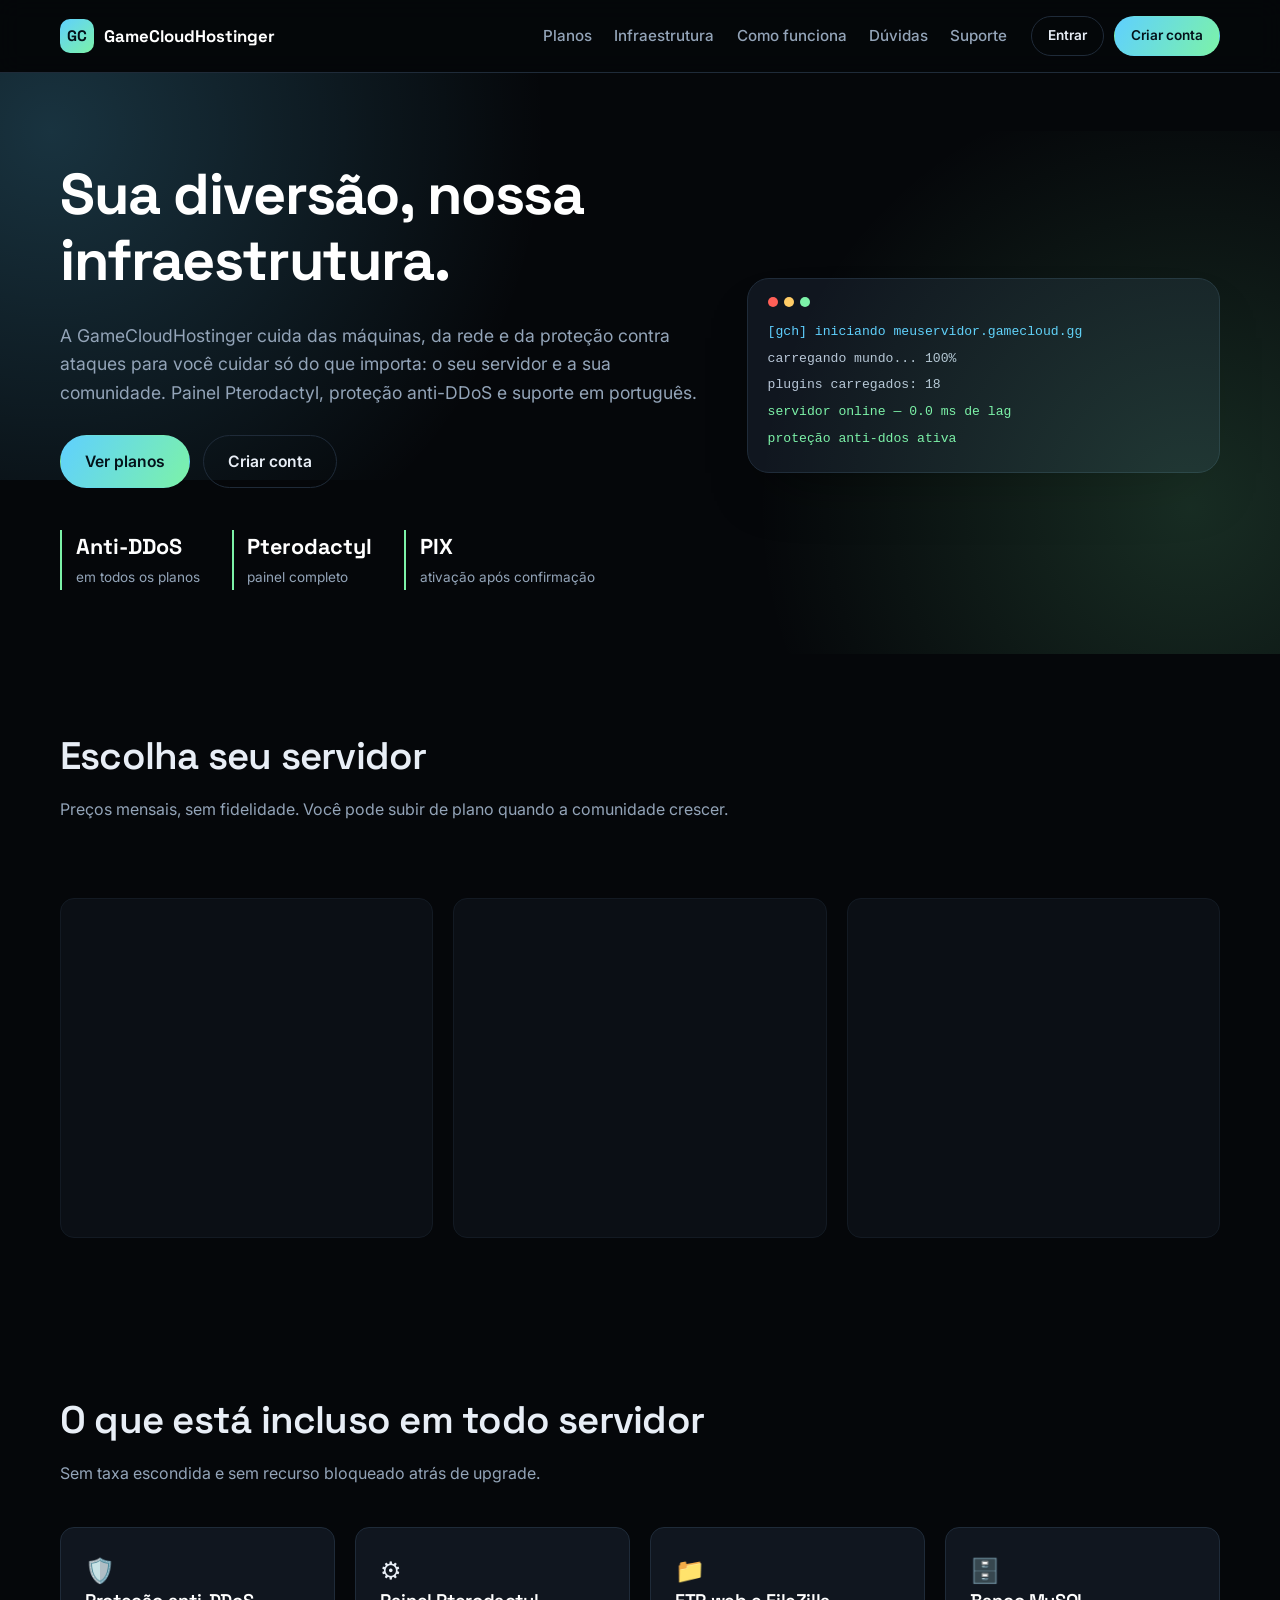
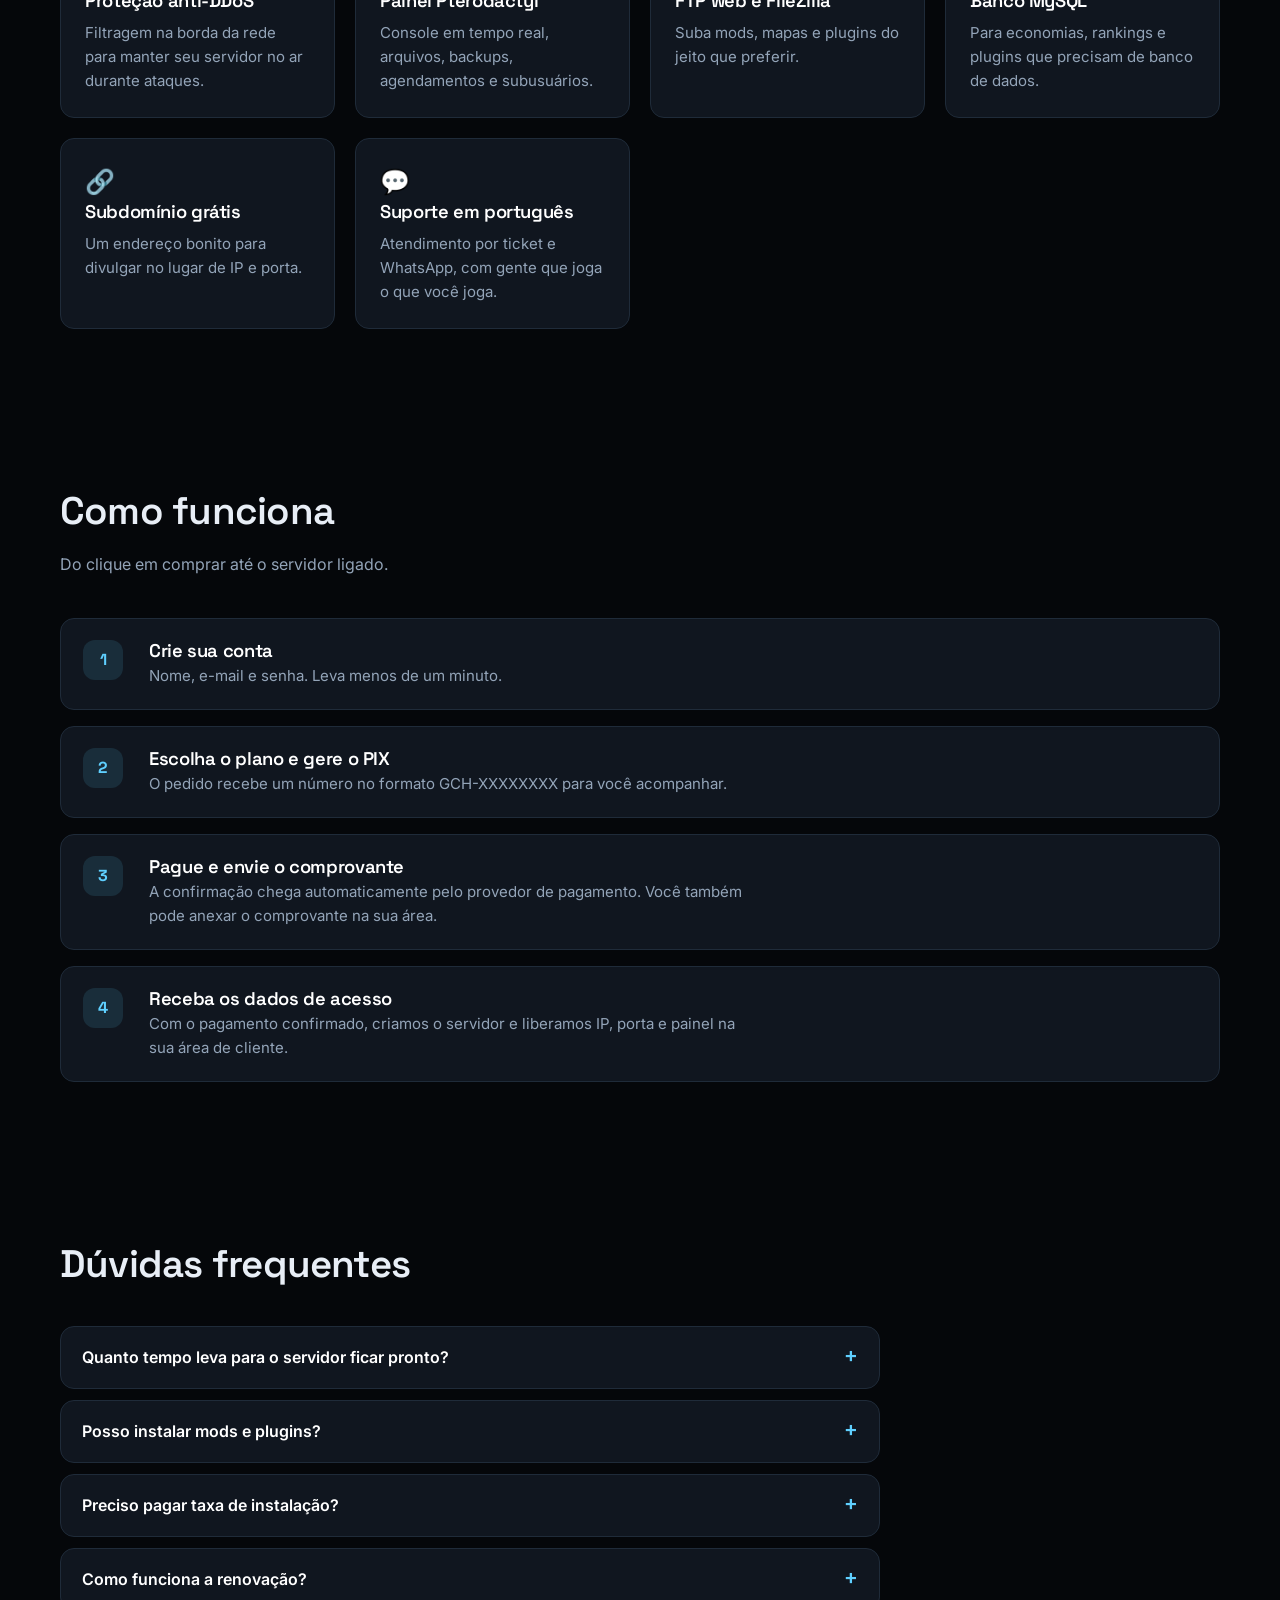
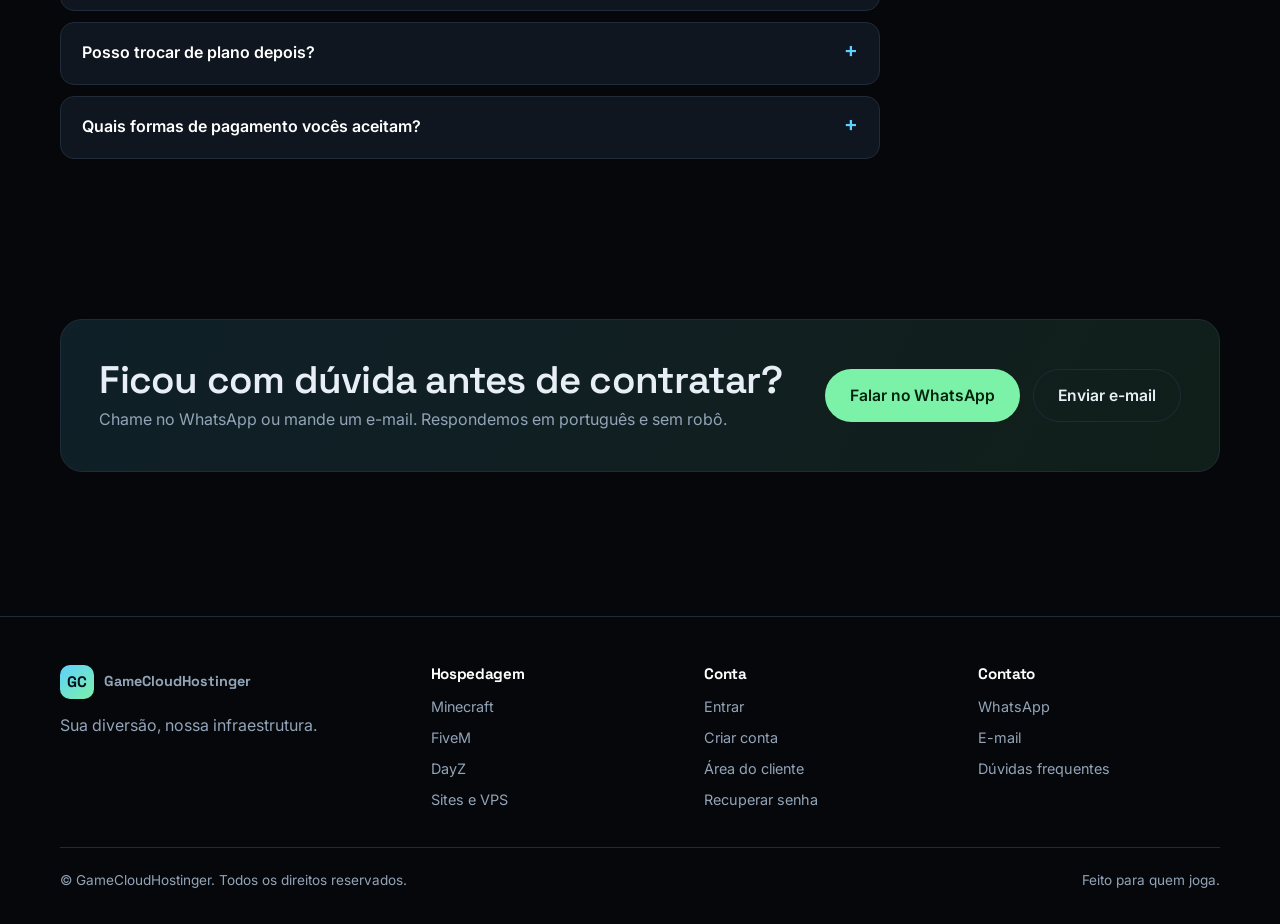
<file: GameCloudHostinger/index.html>
<!DOCTYPE html>
<html lang="pt-BR">
<head>
<meta charset="UTF-8" />
<meta name="viewport" content="width=device-width, initial-scale=1" />
<title>GameCloudHostinger — Hospedagem de servidores de jogos</title>
<meta name="description" content="Servidores de Minecraft, FiveM e DayZ com proteção anti-DDoS, painel Pterodactyl e ativação rápida. Sua diversão, nossa infraestrutura." />
<meta property="og:title" content="GameCloudHostinger" />
<meta property="og:description" content="Sua diversão, nossa infraestrutura." />
<meta property="og:type" content="website" />
<link rel="icon" href="assets/favicon.svg" type="image/svg+xml" />
<link rel="preconnect" href="https://fonts.googleapis.com">
<link rel="preconnect" href="https://fonts.gstatic.com" crossorigin>
<link href="https://fonts.googleapis.com/css2?family=Inter:wght@400;500;600&family=Space+Grotesk:wght@500;600;700&display=swap" rel="stylesheet">
<link rel="stylesheet" href="css/style.css" />
</head>
<body>

<header class="site-header">
  <div class="wrap">
    <nav class="nav" id="nav">
      <a class="brand" href="index.html">
        <span class="brand-mark">GC</span>
        GameCloudHostinger
      </a>
      <button class="nav-toggle" id="navToggle" aria-label="Abrir menu" aria-expanded="false">☰</button>
      <div class="nav-links">
        <a href="#planos">Planos</a>
        <a href="#vantagens">Infraestrutura</a>
        <a href="#como-funciona">Como funciona</a>
        <a href="#faq">Dúvidas</a>
        <a href="#suporte">Suporte</a>
      </div>
      <div class="nav-actions" id="navActions">
        <a class="btn btn-ghost btn-sm" href="login.html">Entrar</a>
        <a class="btn btn-primary btn-sm" href="register.html">Criar conta</a>
      </div>
    </nav>
  </div>
</header>

<main>
  <section class="hero">
    <div class="wrap hero-inner">
      <div>
        <h1>Sua diversão, nossa infraestrutura.</h1>
        <p class="hero-lead">
          A GameCloudHostinger cuida das máquinas, da rede e da proteção contra ataques
          para você cuidar só do que importa: o seu servidor e a sua comunidade.
          Painel Pterodactyl, proteção anti-DDoS e suporte em português.
        </p>
        <div class="hero-cta">
          <a class="btn btn-primary" href="#planos">Ver planos</a>
          <a class="btn btn-ghost" href="register.html">Criar conta</a>
        </div>
        <div class="hero-stats">
          <div><strong>Anti-DDoS</strong><span>em todos os planos</span></div>
          <div><strong>Pterodactyl</strong><span>painel completo</span></div>
          <div><strong>PIX</strong><span>ativação após confirmação</span></div>
        </div>
      </div>
      <div class="console" aria-hidden="true">
        <div class="console-bar"><i></i><i></i><i></i></div>
        <p class="info">[gch] iniciando meuservidor.gamecloud.gg</p>
        <p>carregando mundo... 100%</p>
        <p>plugins carregados: 18</p>
        <p class="ok">servidor online — 0.0 ms de lag</p>
        <p class="ok">proteção anti-ddos ativa</p>
      </div>
    </div>
  </section>

  <section class="section" id="planos">
    <div class="wrap">
      <div class="section-head">
        <h2>Escolha seu servidor</h2>
        <p>Preços mensais, sem fidelidade. Você pode subir de plano quando a comunidade crescer.</p>
      </div>

      <div class="tabs" id="categoryTabs" role="tablist" aria-label="Categorias de hospedagem"></div>
      <div class="plans" id="plansGrid">
        <div class="skeleton"></div><div class="skeleton"></div><div class="skeleton"></div>
      </div>
      <p id="plansEmpty" class="muted" hidden>Nenhum plano cadastrado nesta categoria ainda. Fale com a gente no WhatsApp que montamos um sob medida.</p>
    </div>
  </section>

  <section class="section" id="vantagens">
    <div class="wrap">
      <div class="section-head">
        <h2>O que está incluso em todo servidor</h2>
        <p>Sem taxa escondida e sem recurso bloqueado atrás de upgrade.</p>
      </div>
      <div class="grid-3">
        <article class="card"><div class="card-icon">🛡️</div><h3>Proteção anti-DDoS</h3><p>Filtragem na borda da rede para manter seu servidor no ar durante ataques.</p></article>
        <article class="card"><div class="card-icon">⚙️</div><h3>Painel Pterodactyl</h3><p>Console em tempo real, arquivos, backups, agendamentos e subusuários.</p></article>
        <article class="card"><div class="card-icon">📁</div><h3>FTP web e FileZilla</h3><p>Suba mods, mapas e plugins do jeito que preferir.</p></article>
        <article class="card"><div class="card-icon">🗄️</div><h3>Banco MySQL</h3><p>Para economias, rankings e plugins que precisam de banco de dados.</p></article>
        <article class="card"><div class="card-icon">🔗</div><h3>Subdomínio grátis</h3><p>Um endereço bonito para divulgar no lugar de IP e porta.</p></article>
        <article class="card"><div class="card-icon">💬</div><h3>Suporte em português</h3><p>Atendimento por ticket e WhatsApp, com gente que joga o que você joga.</p></article>
      </div>
    </div>
  </section>

  <section class="section" id="como-funciona">
    <div class="wrap">
      <div class="section-head">
        <h2>Como funciona</h2>
        <p>Do clique em comprar até o servidor ligado.</p>
      </div>
      <div class="steps">
        <div class="step"><div><h3>Crie sua conta</h3><p>Nome, e-mail e senha. Leva menos de um minuto.</p></div></div>
        <div class="step"><div><h3>Escolha o plano e gere o PIX</h3><p>O pedido recebe um número no formato GCH-XXXXXXXX para você acompanhar.</p></div></div>
        <div class="step"><div><h3>Pague e envie o comprovante</h3><p>A confirmação chega automaticamente pelo provedor de pagamento. Você também pode anexar o comprovante na sua área.</p></div></div>
        <div class="step"><div><h3>Receba os dados de acesso</h3><p>Com o pagamento confirmado, criamos o servidor e liberamos IP, porta e painel na sua área de cliente.</p></div></div>
      </div>
    </div>
  </section>

  <section class="section" id="faq">
    <div class="wrap">
      <div class="section-head">
        <h2>Dúvidas frequentes</h2>
      </div>
      <div class="faq">
        <details class="qa"><summary>Quanto tempo leva para o servidor ficar pronto?</summary><p>Assim que o pagamento é confirmado pelo provedor, o servidor entra na fila de criação. Na maioria dos casos você recebe os dados de acesso em poucos minutos.</p></details>
        <details class="qa"><summary>Posso instalar mods e plugins?</summary><p>Sim. Você tem acesso completo aos arquivos pelo painel, por FTP web ou pelo FileZilla.</p></details>
        <details class="qa"><summary>Preciso pagar taxa de instalação?</summary><p>Não. O valor mostrado é o valor mensal, sem taxa de setup.</p></details>
        <details class="qa"><summary>Como funciona a renovação?</summary><p>Cada serviço tem uma data de vencimento visível na sua área. Avisamos quando estiver perto e você renova pelo mesmo fluxo de pagamento.</p></details>
        <details class="qa"><summary>Posso trocar de plano depois?</summary><p>Pode. Abra um ticket pedindo o upgrade e ajustamos os recursos do seu servidor mantendo seus arquivos.</p></details>
        <details class="qa"><summary>Quais formas de pagamento vocês aceitam?</summary><p>PIX. O pedido só é liberado depois que o pagamento é confirmado — nunca apenas pela informação de que foi pago.</p></details>
      </div>
    </div>
  </section>

  <section class="section" id="suporte">
    <div class="wrap">
      <div class="contact-band">
        <div>
          <h2>Ficou com dúvida antes de contratar?</h2>
          <p>Chame no WhatsApp ou mande um e-mail. Respondemos em português e sem robô.</p>
        </div>
        <div class="hero-cta" style="margin:0">
          <a class="btn btn-green" id="waSupport" href="#" target="_blank" rel="noopener">Falar no WhatsApp</a>
          <a class="btn btn-ghost" id="mailSupport" href="#">Enviar e-mail</a>
        </div>
      </div>
    </div>
  </section>
</main>

<footer class="site-footer">
  <div class="wrap">
    <div class="footer-grid">
      <div>
        <a class="brand" href="index.html"><span class="brand-mark">GC</span> GameCloudHostinger</a>
        <p class="muted" style="margin-top:.9rem">Sua diversão, nossa infraestrutura.</p>
      </div>
      <div>
        <h4>Hospedagem</h4>
        <ul>
          <li><a href="#planos">Minecraft</a></li>
          <li><a href="#planos">FiveM</a></li>
          <li><a href="#planos">DayZ</a></li>
          <li><a href="#planos">Sites e VPS</a></li>
        </ul>
      </div>
      <div>
        <h4>Conta</h4>
        <ul>
          <li><a href="login.html">Entrar</a></li>
          <li><a href="register.html">Criar conta</a></li>
          <li><a href="dashboard.html">Área do cliente</a></li>
          <li><a href="recuperar-senha.html">Recuperar senha</a></li>
        </ul>
      </div>
      <div>
        <h4>Contato</h4>
        <ul>
          <li><a id="waFooter" href="#" target="_blank" rel="noopener">WhatsApp</a></li>
          <li><a id="mailFooter" href="#">E-mail</a></li>
          <li><a href="#faq">Dúvidas frequentes</a></li>
        </ul>
      </div>
    </div>
    <div class="footer-bottom">
      <span>© <span id="year"></span> GameCloudHostinger. Todos os direitos reservados.</span>
      <span>Feito para quem joga.</span>
    </div>
  </div>
</footer>

<script type="module" src="js/main.js"></script>
</body>
</html>
</file>
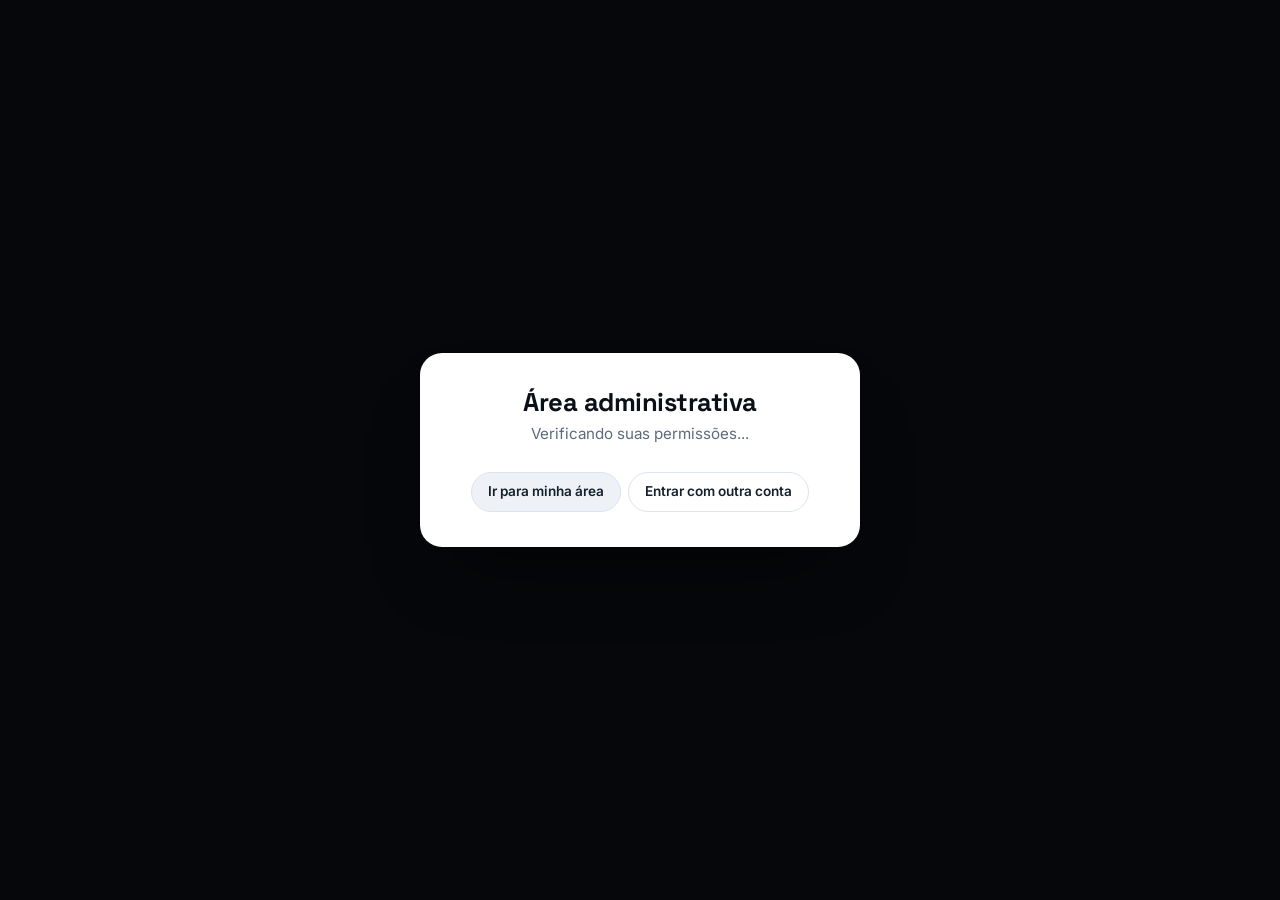
<file: GameCloudHostinger/admin.html>
<!DOCTYPE html>
<html lang="pt-BR">
<head>
<meta charset="UTF-8" />
<meta name="viewport" content="width=device-width, initial-scale=1" />
<title>Administração — GameCloudHostinger</title>
<meta name="robots" content="noindex, nofollow" />
<link rel="icon" href="assets/favicon.svg" type="image/svg+xml" />
<link rel="preconnect" href="https://fonts.googleapis.com">
<link rel="preconnect" href="https://fonts.gstatic.com" crossorigin>
<link href="https://fonts.googleapis.com/css2?family=Inter:wght@400;500;600&family=Space+Grotesk:wght@500;600;700&display=swap" rel="stylesheet">
<link rel="stylesheet" href="css/style.css" />
<link rel="stylesheet" href="css/dashboard.css" />
<link rel="stylesheet" href="css/admin.css" />
</head>
<body>

<!-- Enquanto não confirmamos que é admin, mostramos só esta tela.
     A verificação real acontece no banco (RLS + função is_admin). -->
<div class="admin-gate" id="gate">
  <div class="auth-card">
    <h1>Área administrativa</h1>
    <p class="sub" id="gateMsg">Verificando suas permissões...</p>
    <div class="actions" style="justify-content:center">
      <a class="btn btn-light btn-sm" href="dashboard.html">Ir para minha área</a>
      <a class="btn btn-ghost btn-sm" href="login.html" style="color:#16202c;border-color:#dde4ec">Entrar com outra conta</a>
    </div>
  </div>
</div>

<div id="app" hidden>
<aside class="side" id="side">
  <a class="brand" href="index.html"><span class="brand-mark">GC</span> GameCloudHostinger</a>
  <nav class="side-nav">
    <a href="#dashboard" data-view="dashboard" class="active">📊 Dashboard</a>
    <a href="#clientes"  data-view="clientes">👥 Clientes</a>
    <a href="#pedidos"   data-view="pedidos">🧾 Pedidos</a>
    <a href="#servidores" data-view="servidores">🖥️ Servidores</a>
    <a href="#produtos"  data-view="produtos">📦 Produtos</a>
    <a href="#tickets"   data-view="tickets">💬 Suporte</a>
    <a href="#configuracoes" data-view="configuracoes">⚙️ Configurações</a>
  </nav>
  <div class="side-foot">
    <a href="dashboard.html">← Área do cliente</a>
    <a href="#" data-logout>🚪 Sair</a>
  </div>
</aside>

<main class="app-main">
  <div class="app-topbar">
    <button class="app-burger" id="burger" aria-label="Abrir menu">☰</button>
    <div>
      <h1 id="viewTitle">Dashboard</h1>
      <div class="who" id="whoAmI"></div>
    </div>
  </div>

  <section data-panel="dashboard">
    <div class="stats" id="adminStats"></div>
    <div class="panel">
      <div class="panel-head"><h2>Pedidos aguardando ação</h2></div>
      <div class="table-scroll" id="pendingOrders"></div>
    </div>
  </section>

  <section data-panel="clientes" hidden>
    <div class="panel">
      <div class="panel-head"><h2>Clientes</h2></div>
      <div class="toolbar">
        <input type="search" id="customerSearch" placeholder="Buscar por nome ou e-mail" />
      </div>
      <div class="table-scroll" id="customersTable"></div>
    </div>
    <div id="customerDetail"></div>
  </section>

  <section data-panel="pedidos" hidden>
    <div class="panel">
      <div class="panel-head"><h2>Pedidos</h2></div>
      <div class="toolbar">
        <input type="search" id="orderSearch" placeholder="Número, cliente ou produto" />
        <select id="orderFilter">
          <option value="">Todos os status</option>
          <option value="awaiting_pix">Aguardando PIX</option>
          <option value="proof_received">Comprovante recebido</option>
          <option value="payment_confirmed">Pagamento confirmado</option>
          <option value="active">Serviço ativo</option>
          <option value="cancelled">Cancelado</option>
          <option value="expired">Vencido</option>
        </select>
      </div>
      <div class="table-scroll" id="ordersTable"></div>
    </div>
  </section>

  <section data-panel="servidores" hidden>
    <div class="panel">
      <div class="panel-head">
        <h2>Servidores</h2>
        <button class="btn btn-primary btn-sm" id="newServer">+ Criar servidor</button>
      </div>
      <div class="table-scroll" id="serversTable"></div>
    </div>
  </section>

  <section data-panel="produtos" hidden>
    <div class="panel">
      <div class="panel-head">
        <h2>Produtos</h2>
        <button class="btn btn-primary btn-sm" id="newProduct">+ Novo produto</button>
      </div>
      <div class="table-scroll" id="productsTable"></div>
    </div>
  </section>

  <section data-panel="tickets" hidden>
    <div class="panel">
      <div class="panel-head"><h2>Chamados</h2></div>
      <div class="table-scroll" id="ticketsTable"></div>
      <div id="ticketThread"></div>
    </div>
  </section>

  <section data-panel="configuracoes" hidden>
    <div class="panel">
      <div class="panel-head"><h2>Dados da empresa</h2></div>
      <div id="settingsMsg" class="alert" hidden></div>
      <form id="settingsForm" style="max-width:560px">
        <div class="grid-2">
          <div class="field"><label for="setName">Nome da empresa</label><input id="setName" type="text" /></div>
          <div class="field"><label for="setSlogan">Slogan</label><input id="setSlogan" type="text" /></div>
          <div class="field"><label for="setWhats">WhatsApp (só números)</label><input id="setWhats" type="text" /></div>
          <div class="field"><label for="setEmail">E-mail</label><input id="setEmail" type="email" /></div>
          <div class="field"><label for="setDiscord">Discord (link)</label><input id="setDiscord" type="url" /></div>
          <div class="field"><label for="setPixKey">Chave PIX</label><input id="setPixKey" type="text" /></div>
          <div class="field"><label for="setPixType">Tipo da chave</label>
            <select id="setPixType">
              <option value="">—</option><option value="cpf">CPF</option><option value="cnpj">CNPJ</option>
              <option value="email">E-mail</option><option value="telefone">Telefone</option><option value="aleatoria">Aleatória</option>
            </select>
          </div>
          <div class="field"><label for="setPixReceiver">Nome do recebedor</label><input id="setPixReceiver" type="text" /></div>
        </div>
        <button class="btn btn-primary" type="submit">Salvar configurações</button>
        <p class="hint" style="color:#66768a;margin-top:.8rem">
          Estas configurações ficam no banco. O arquivo <code>js/config.js</code> continua sendo a
          referência usada pelo site — atualize os dois quando mudar contatos.
        </p>
      </form>
    </div>
  </section>
</main>
</div>

<dialog class="modal" id="modal"><div class="modal-body" id="modalBody"></div></dialog>

<script type="module" src="js/admin.js"></script>
</body>
</html>
</file>
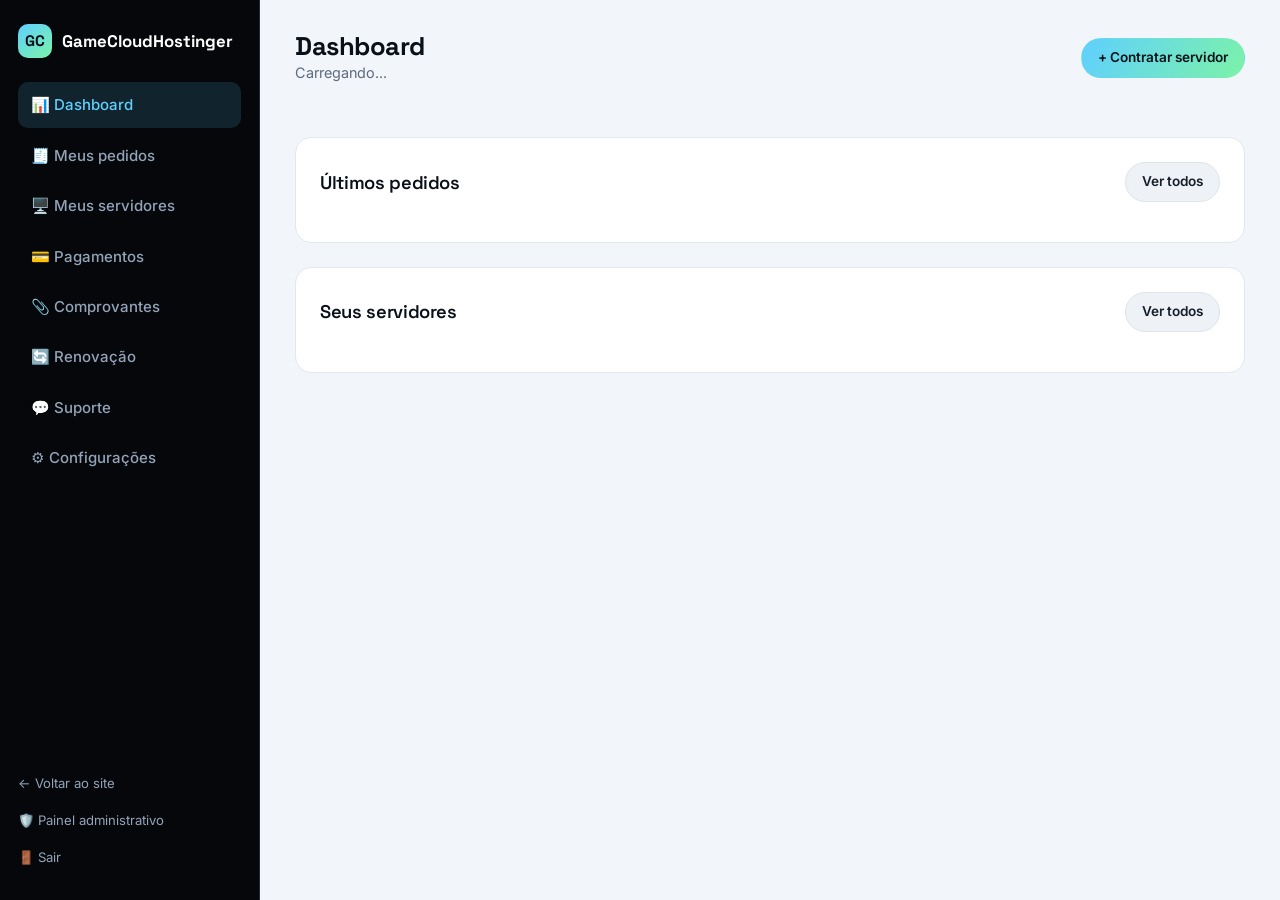
<file: GameCloudHostinger/dashboard.html>
<!DOCTYPE html>
<html lang="pt-BR">
<head>
<meta charset="UTF-8" />
<meta name="viewport" content="width=device-width, initial-scale=1" />
<title>Minha área — GameCloudHostinger</title>
<meta name="robots" content="noindex" />
<link rel="icon" href="assets/favicon.svg" type="image/svg+xml" />
<link rel="preconnect" href="https://fonts.googleapis.com">
<link rel="preconnect" href="https://fonts.gstatic.com" crossorigin>
<link href="https://fonts.googleapis.com/css2?family=Inter:wght@400;500;600&family=Space+Grotesk:wght@500;600;700&display=swap" rel="stylesheet">
<link rel="stylesheet" href="css/style.css" />
<link rel="stylesheet" href="css/dashboard.css" />
</head>
<body class="app">

<aside class="side" id="side">
  <a class="brand" href="index.html"><span class="brand-mark">GC</span> GameCloudHostinger</a>
  <nav class="side-nav">
    <a href="#dashboard"   data-view="dashboard" class="active">📊 Dashboard</a>
    <a href="#pedidos"     data-view="pedidos">🧾 Meus pedidos</a>
    <a href="#servidores"  data-view="servidores">🖥️ Meus servidores</a>
    <a href="#pagamentos"  data-view="pagamentos">💳 Pagamentos</a>
    <a href="#comprovantes" data-view="comprovantes">📎 Comprovantes</a>
    <a href="#renovacao"   data-view="renovacao">🔄 Renovação</a>
    <a href="#suporte"     data-view="suporte">💬 Suporte</a>
    <a href="#configuracoes" data-view="configuracoes">⚙️ Configurações</a>
  </nav>
  <div class="side-foot">
    <a href="index.html">← Voltar ao site</a>
    <a href="admin.html" id="adminLink" hidden>🛡️ Painel administrativo</a>
    <a href="#" data-logout>🚪 Sair</a>
  </div>
</aside>

<main class="app-main">
  <div class="app-topbar">
    <button class="app-burger" id="burger" aria-label="Abrir menu">☰</button>
    <div>
      <h1 id="viewTitle">Dashboard</h1>
      <div class="who" id="whoAmI">Carregando...</div>
    </div>
    <a class="btn btn-primary btn-sm" href="index.html#planos">+ Contratar servidor</a>
  </div>

  <!-- Dashboard -->
  <section data-panel="dashboard">
    <div class="stats" id="clientStats"></div>
    <div class="panel">
      <div class="panel-head"><h2>Últimos pedidos</h2><a class="btn btn-light btn-sm" href="#pedidos">Ver todos</a></div>
      <div class="table-scroll" id="recentOrders"></div>
    </div>
    <div class="panel">
      <div class="panel-head"><h2>Seus servidores</h2><a class="btn btn-light btn-sm" href="#servidores">Ver todos</a></div>
      <div id="recentServers" class="server-grid"></div>
    </div>
  </section>

  <!-- Pedidos -->
  <section data-panel="pedidos" hidden>
    <div class="panel">
      <div class="panel-head"><h2>Meus pedidos</h2></div>
      <div class="table-scroll" id="ordersTable"></div>
    </div>
  </section>

  <!-- Servidores -->
  <section data-panel="servidores" hidden>
    <div class="panel">
      <div class="panel-head"><h2>Meus servidores</h2></div>
      <div id="serversList" class="server-grid"></div>
    </div>
  </section>

  <!-- Pagamentos -->
  <section data-panel="pagamentos" hidden>
    <div class="panel">
      <div class="panel-head"><h2>Pagamentos</h2></div>
      <div class="table-scroll" id="paymentsTable"></div>
    </div>
  </section>

  <!-- Comprovantes -->
  <section data-panel="comprovantes" hidden>
    <div class="panel">
      <div class="panel-head"><h2>Comprovantes enviados</h2></div>
      <p class="muted" style="color:#66768a">Os arquivos ficam em um armazenamento privado. Só você e a nossa equipe conseguem abrir.</p>
      <div class="table-scroll" id="proofsTable"></div>
    </div>
  </section>

  <!-- Renovação -->
  <section data-panel="renovacao" hidden>
    <div class="panel">
      <div class="panel-head"><h2>Vencimentos</h2></div>
      <div class="table-scroll" id="renewTable"></div>
    </div>
  </section>

  <!-- Suporte -->
  <section data-panel="suporte" hidden>
    <div class="panel">
      <div class="panel-head">
        <h2>Abrir um chamado</h2>
        <a class="btn btn-green btn-sm" id="waTicket" href="#" target="_blank" rel="noopener">WhatsApp</a>
      </div>
      <div id="ticketMsg" class="alert" hidden></div>
      <form id="ticketForm">
        <div class="field">
          <label for="subject">Assunto</label>
          <input id="subject" name="subject" type="text" required maxlength="120" />
        </div>
        <div class="field">
          <label for="category">Categoria</label>
          <select id="category" name="category">
            <option value="tecnico">Problema técnico</option>
            <option value="financeiro">Financeiro</option>
            <option value="ativacao">Ativação / novo servidor</option>
            <option value="geral">Outro assunto</option>
          </select>
        </div>
        <div class="field">
          <label for="priority">Prioridade</label>
          <select id="priority" name="priority">
            <option value="low">Baixa</option>
            <option value="normal" selected>Normal</option>
            <option value="high">Alta</option>
            <option value="urgent">Urgente</option>
          </select>
        </div>
        <div class="field">
          <label for="message">Mensagem</label>
          <textarea id="message" name="message" rows="5" required></textarea>
        </div>
        <button class="btn btn-primary" type="submit">Abrir chamado</button>
      </form>
    </div>
    <div class="panel">
      <div class="panel-head"><h2>Meus chamados</h2></div>
      <div class="table-scroll" id="ticketsTable"></div>
      <div id="ticketThread"></div>
    </div>
  </section>

  <!-- Configurações -->
  <section data-panel="configuracoes" hidden>
    <div class="panel">
      <div class="panel-head"><h2>Meus dados</h2></div>
      <div id="profileMsg" class="alert" hidden></div>
      <form id="profileForm" style="max-width:480px">
        <div class="field">
          <label for="pfName">Nome completo</label>
          <input id="pfName" name="full_name" type="text" required />
        </div>
        <div class="field">
          <label for="pfPhone">WhatsApp (opcional)</label>
          <input id="pfPhone" name="phone" type="tel" placeholder="54999999999" />
        </div>
        <div class="field">
          <label for="pfEmail">E-mail</label>
          <input id="pfEmail" type="email" disabled />
          <div class="hint">Para trocar o e-mail da conta, abra um chamado.</div>
        </div>
        <button class="btn btn-primary" type="submit">Salvar alterações</button>
      </form>
    </div>
    <div class="panel">
      <div class="panel-head"><h2>Senha</h2></div>
      <div id="passMsg" class="alert" hidden></div>
      <form id="passwordForm" style="max-width:480px">
        <div class="field">
          <label for="newPass">Nova senha</label>
          <input id="newPass" name="password" type="password" minlength="8" autocomplete="new-password" required />
        </div>
        <button class="btn btn-light" type="submit">Alterar senha</button>
      </form>
    </div>
  </section>
</main>

<script type="module" src="js/dashboard.js"></script>
</body>
</html>
</file>
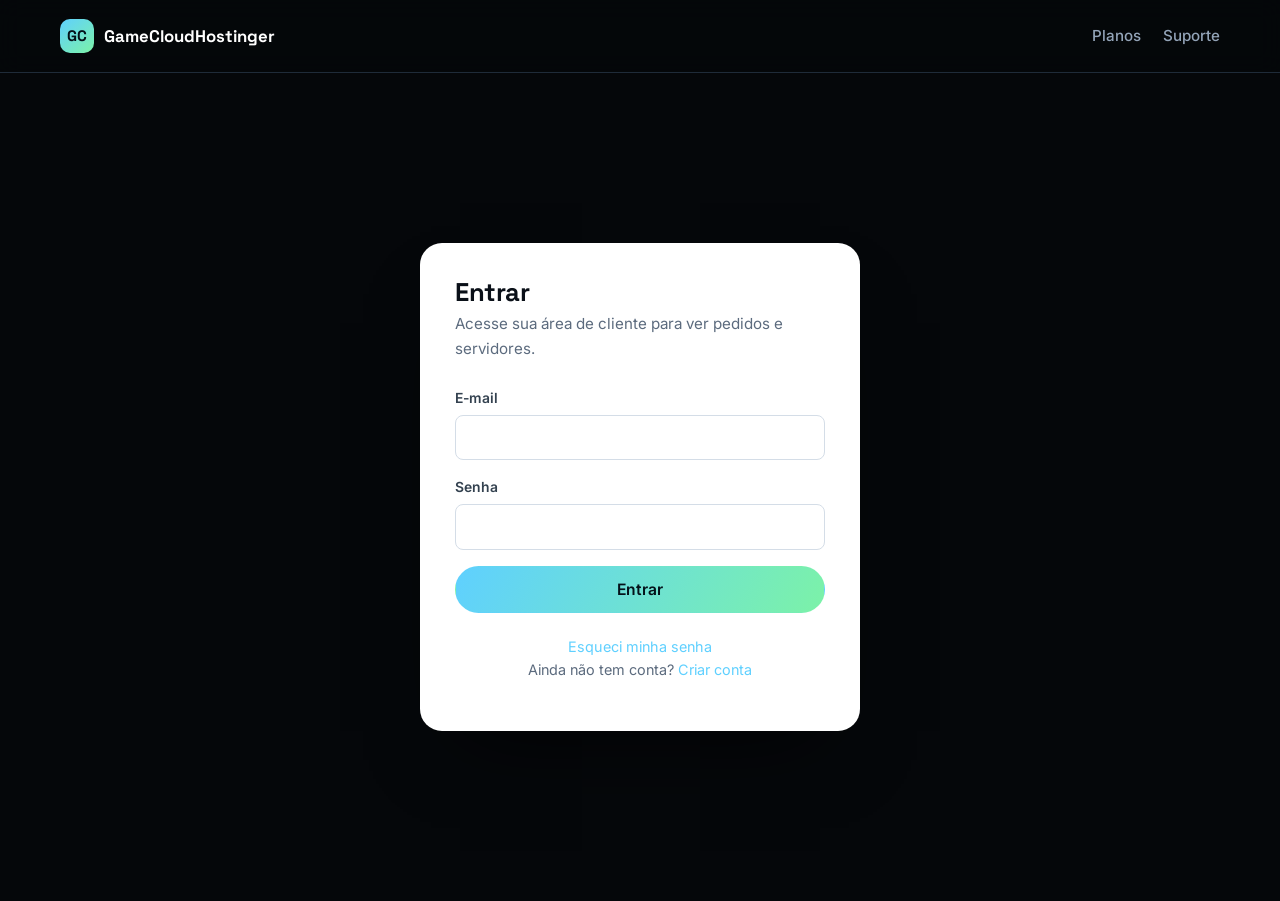
<file: GameCloudHostinger/login.html>
<!DOCTYPE html>
<html lang="pt-BR">
<head>
<meta charset="UTF-8" />
<meta name="viewport" content="width=device-width, initial-scale=1" />
<title>Entrar — GameCloudHostinger</title>
<meta name="robots" content="noindex" />
<link rel="icon" href="assets/favicon.svg" type="image/svg+xml" />
<link rel="preconnect" href="https://fonts.googleapis.com">
<link rel="preconnect" href="https://fonts.gstatic.com" crossorigin>
<link href="https://fonts.googleapis.com/css2?family=Inter:wght@400;500;600&family=Space+Grotesk:wght@500;600;700&display=swap" rel="stylesheet">
<link rel="stylesheet" href="css/style.css" />
</head>
<body>
<header class="site-header">
  <div class="wrap">
    <nav class="nav" id="nav">
      <a class="brand" href="index.html"><span class="brand-mark">GC</span> GameCloudHostinger</a>
      <div class="nav-links" style="margin-left:auto"><a href="index.html#planos">Planos</a><a href="index.html#suporte">Suporte</a></div>
    </nav>
  </div>
</header>
<main class="auth-wrap">
  <div class="auth-card">
    <h1>Entrar</h1>
    <p class="sub">Acesse sua área de cliente para ver pedidos e servidores.</p>
    <div id="formMsg" class="alert" hidden></div>
    <form id="loginForm" novalidate>
      <div class="field">
        <label for="email">E-mail</label>
        <input id="email" name="email" type="email" autocomplete="email" required />
      </div>
      <div class="field">
        <label for="password">Senha</label>
        <input id="password" name="password" type="password" autocomplete="current-password" required />
      </div>
      <button class="btn btn-primary btn-block" type="submit">Entrar</button>
    </form>
    <p class="auth-foot">
      <a href="recuperar-senha.html">Esqueci minha senha</a><br />
      Ainda não tem conta? <a href="register.html">Criar conta</a>
    </p>
  </div>
</main>
<script type="module" src="js/auth.js"></script>
</body>
</html>
</file>
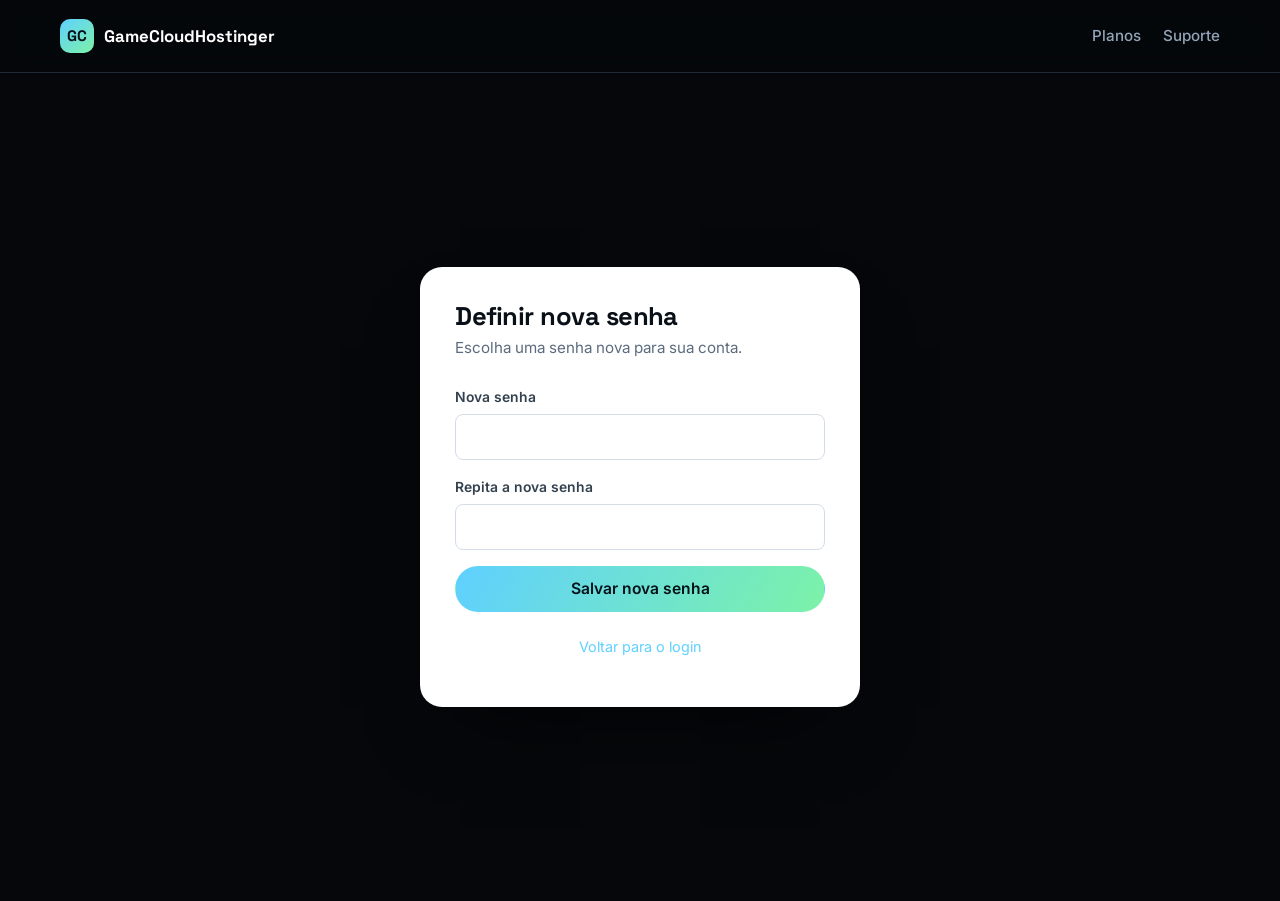
<file: GameCloudHostinger/nova-senha.html>
<!DOCTYPE html>
<html lang="pt-BR">
<head>
<meta charset="UTF-8" />
<meta name="viewport" content="width=device-width, initial-scale=1" />
<title>Nova senha — GameCloudHostinger</title>
<meta name="robots" content="noindex" />
<link rel="icon" href="assets/favicon.svg" type="image/svg+xml" />
<link rel="preconnect" href="https://fonts.googleapis.com">
<link rel="preconnect" href="https://fonts.gstatic.com" crossorigin>
<link href="https://fonts.googleapis.com/css2?family=Inter:wght@400;500;600&family=Space+Grotesk:wght@500;600;700&display=swap" rel="stylesheet">
<link rel="stylesheet" href="css/style.css" />
</head>
<body>
<header class="site-header">
  <div class="wrap">
    <nav class="nav" id="nav">
      <a class="brand" href="index.html"><span class="brand-mark">GC</span> GameCloudHostinger</a>
      <div class="nav-links" style="margin-left:auto"><a href="index.html#planos">Planos</a><a href="index.html#suporte">Suporte</a></div>
    </nav>
  </div>
</header>
<main class="auth-wrap">
  <div class="auth-card">
    <h1>Definir nova senha</h1>
    <p class="sub">Escolha uma senha nova para sua conta.</p>
    <div id="formMsg" class="alert" hidden></div>
    <form id="newPasswordForm" novalidate>
      <div class="field">
        <label for="password">Nova senha</label>
        <input id="password" name="password" type="password" autocomplete="new-password" minlength="8" required />
      </div>
      <div class="field">
        <label for="confirmPassword">Repita a nova senha</label>
        <input id="confirmPassword" name="confirmPassword" type="password" autocomplete="new-password" required />
      </div>
      <button class="btn btn-primary btn-block" type="submit">Salvar nova senha</button>
    </form>
    <p class="auth-foot"><a href="login.html">Voltar para o login</a></p>
  </div>
</main>
<script type="module" src="js/auth.js"></script>
</body>
</html>
</file>
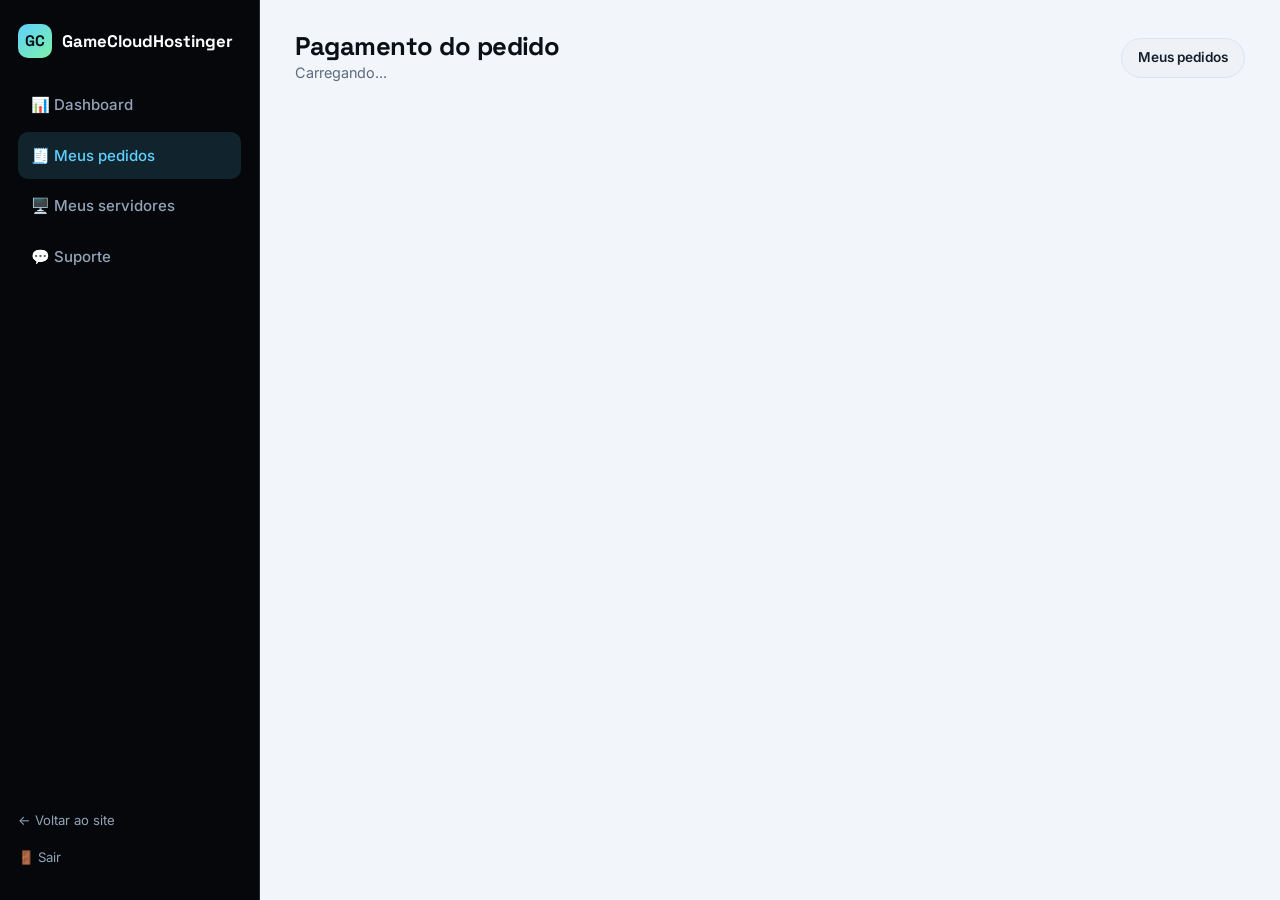
<file: GameCloudHostinger/pedido.html>
<!DOCTYPE html>
<html lang="pt-BR">
<head>
<meta charset="UTF-8" />
<meta name="viewport" content="width=device-width, initial-scale=1" />
<title>Pedido — GameCloudHostinger</title>
<meta name="robots" content="noindex" />
<link rel="icon" href="assets/favicon.svg" type="image/svg+xml" />
<link rel="preconnect" href="https://fonts.googleapis.com">
<link rel="preconnect" href="https://fonts.gstatic.com" crossorigin>
<link href="https://fonts.googleapis.com/css2?family=Inter:wght@400;500;600&family=Space+Grotesk:wght@500;600;700&display=swap" rel="stylesheet">
<link rel="stylesheet" href="css/style.css" />
<link rel="stylesheet" href="css/dashboard.css" />
</head>
<body class="app">

<aside class="side" id="side">
  <a class="brand" href="index.html"><span class="brand-mark">GC</span> GameCloudHostinger</a>
  <nav class="side-nav">
    <a href="dashboard.html#dashboard">📊 Dashboard</a>
    <a href="dashboard.html#pedidos" class="active">🧾 Meus pedidos</a>
    <a href="dashboard.html#servidores">🖥️ Meus servidores</a>
    <a href="dashboard.html#suporte">💬 Suporte</a>
  </nav>
  <div class="side-foot">
    <a href="index.html">← Voltar ao site</a>
    <a href="#" data-logout>🚪 Sair</a>
  </div>
</aside>

<main class="app-main">
  <div class="app-topbar">
    <button class="app-burger" id="burger" aria-label="Abrir menu">☰</button>
    <div>
      <h1>Pagamento do pedido</h1>
      <div class="who" id="orderNumber">Carregando...</div>
    </div>
    <a class="btn btn-light btn-sm" href="dashboard.html#pedidos">Meus pedidos</a>
  </div>

  <div id="orderMsg" class="alert" hidden></div>

  <section class="panel" id="summaryPanel" hidden>
    <div class="panel-head">
      <h2 id="productName"></h2>
      <span id="statusChip"></span>
    </div>
    <dl class="kv">
      <dt>Número</dt><dd class="mono" id="kvNumber"></dd>
      <dt>Valor</dt><dd id="kvAmount"></dd>
      <dt>Cliente</dt><dd id="kvCustomer"></dd>
      <dt>Criado em</dt><dd id="kvCreated"></dd>
      <dt>Vencimento do serviço</dt><dd id="kvDue"></dd>
    </dl>
  </section>

  <section class="panel" id="pixPanel" hidden>
    <div class="panel-head"><h2>Pague com PIX</h2></div>
    <div class="pix-box">
      <img id="pixQr" alt="QR Code PIX" hidden />
      <div>
        <p id="pixHelp" style="color:#66768a"></p>
        <div class="field">
          <label for="pixCode">Código copia e cola</label>
          <div class="copy-field">
            <input id="pixCode" type="text" readonly />
            <button class="btn btn-light btn-sm" id="copyPix" type="button">Copiar</button>
          </div>
        </div>
        <p style="color:#66768a;font-size:.88rem">
          O pedido é liberado quando o pagamento é confirmado. Se o pagamento automático não estiver ativo,
          envie o comprovante abaixo que a equipe confere manualmente.
        </p>
      </div>
    </div>
  </section>

  <section class="panel" id="proofPanel" hidden>
    <div class="panel-head"><h2>Enviar comprovante</h2></div>
    <div id="proofMsg" class="alert" hidden></div>
    <form id="proofForm">
      <div class="field">
        <label for="proofFile">Arquivo (PNG, JPG ou PDF, até 10 MB)</label>
        <input id="proofFile" type="file" accept=".png,.jpg,.jpeg,.pdf,image/png,image/jpeg,application/pdf" required />
      </div>
      <div class="actions">
        <button class="btn btn-primary" type="submit">Enviar comprovante</button>
        <a class="btn btn-green" id="waProof" href="#" target="_blank" rel="noopener">Enviar comprovante pelo WhatsApp</a>
      </div>
    </form>
  </section>

  <section class="panel" id="donePanel" hidden>
    <div class="panel-head"><h2>Tudo certo por aqui</h2></div>
    <p id="doneText" style="color:#66768a"></p>
    <a class="btn btn-primary" href="dashboard.html#servidores">Ver meus servidores</a>
  </section>
</main>

<script type="module" src="js/pedido.js"></script>
</body>
</html>
</file>
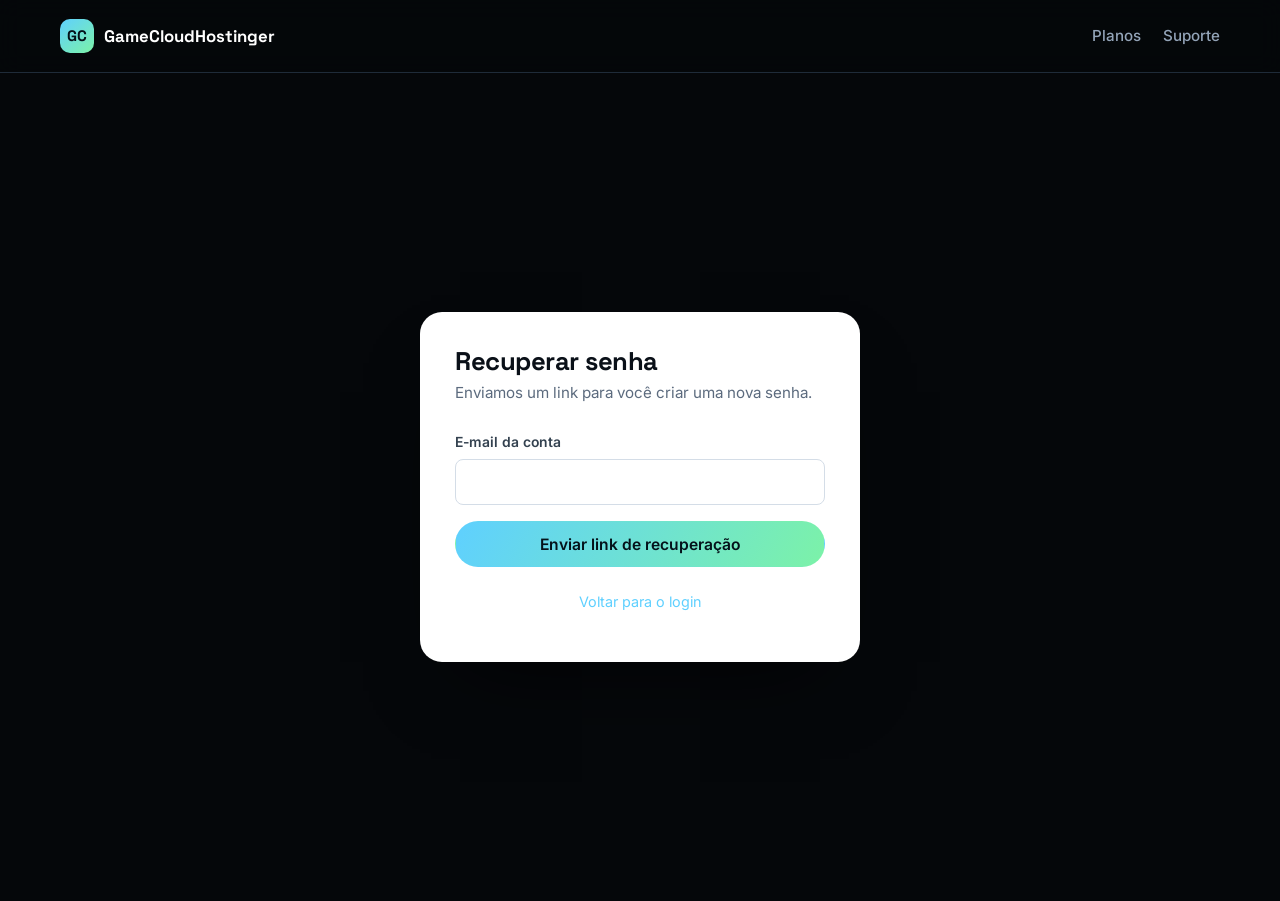
<file: GameCloudHostinger/recuperar-senha.html>
<!DOCTYPE html>
<html lang="pt-BR">
<head>
<meta charset="UTF-8" />
<meta name="viewport" content="width=device-width, initial-scale=1" />
<title>Recuperar senha — GameCloudHostinger</title>
<meta name="robots" content="noindex" />
<link rel="icon" href="assets/favicon.svg" type="image/svg+xml" />
<link rel="preconnect" href="https://fonts.googleapis.com">
<link rel="preconnect" href="https://fonts.gstatic.com" crossorigin>
<link href="https://fonts.googleapis.com/css2?family=Inter:wght@400;500;600&family=Space+Grotesk:wght@500;600;700&display=swap" rel="stylesheet">
<link rel="stylesheet" href="css/style.css" />
</head>
<body>
<header class="site-header">
  <div class="wrap">
    <nav class="nav" id="nav">
      <a class="brand" href="index.html"><span class="brand-mark">GC</span> GameCloudHostinger</a>
      <div class="nav-links" style="margin-left:auto"><a href="index.html#planos">Planos</a><a href="index.html#suporte">Suporte</a></div>
    </nav>
  </div>
</header>
<main class="auth-wrap">
  <div class="auth-card">
    <h1>Recuperar senha</h1>
    <p class="sub">Enviamos um link para você criar uma nova senha.</p>
    <div id="formMsg" class="alert" hidden></div>
    <form id="recoverForm" novalidate>
      <div class="field">
        <label for="email">E-mail da conta</label>
        <input id="email" name="email" type="email" autocomplete="email" required />
      </div>
      <button class="btn btn-primary btn-block" type="submit">Enviar link de recuperação</button>
    </form>
    <p class="auth-foot"><a href="login.html">Voltar para o login</a></p>
  </div>
</main>
<script type="module" src="js/auth.js"></script>
</body>
</html>
</file>
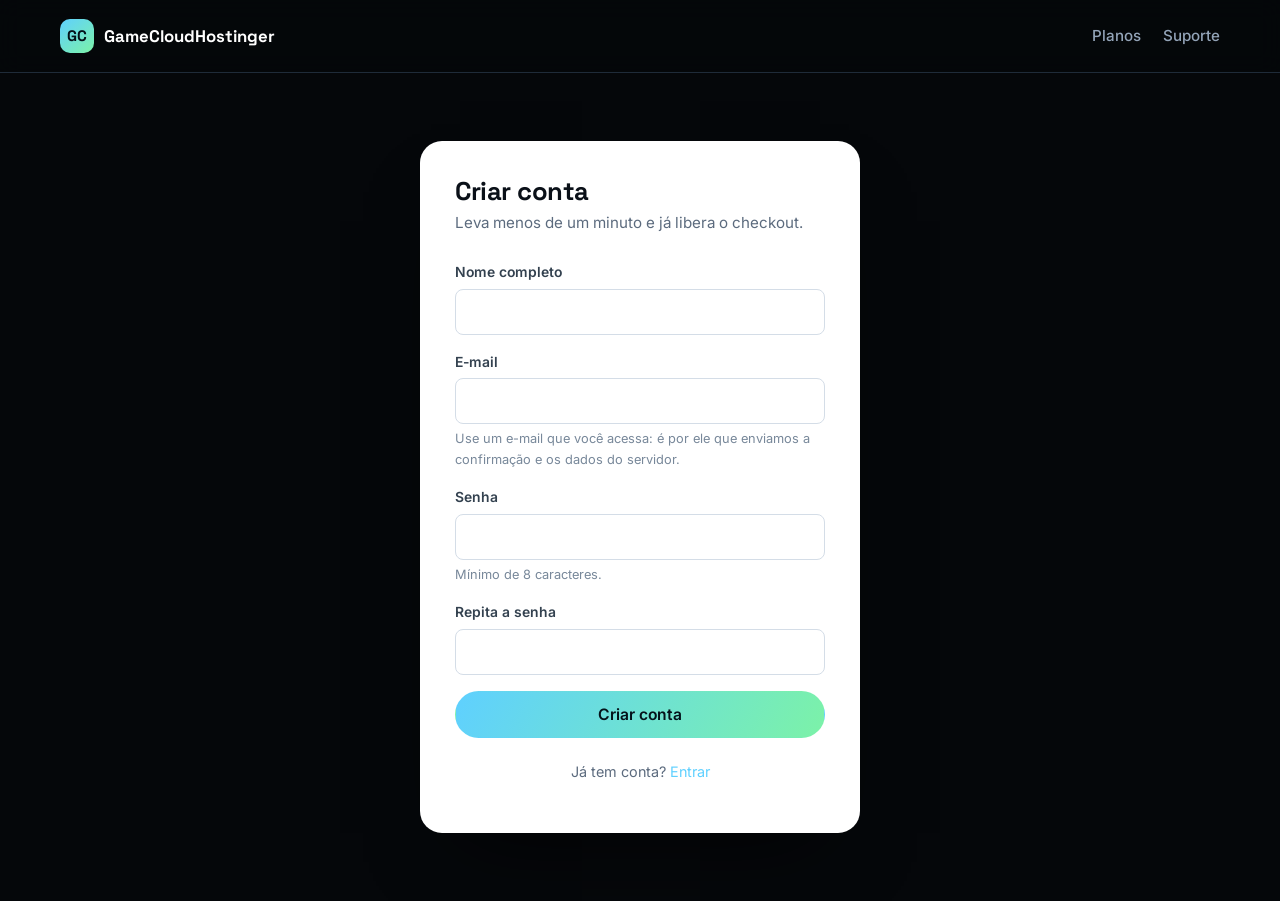
<file: GameCloudHostinger/register.html>
<!DOCTYPE html>
<html lang="pt-BR">
<head>
<meta charset="UTF-8" />
<meta name="viewport" content="width=device-width, initial-scale=1" />
<title>Criar conta — GameCloudHostinger</title>
<meta name="robots" content="noindex" />
<link rel="icon" href="assets/favicon.svg" type="image/svg+xml" />
<link rel="preconnect" href="https://fonts.googleapis.com">
<link rel="preconnect" href="https://fonts.gstatic.com" crossorigin>
<link href="https://fonts.googleapis.com/css2?family=Inter:wght@400;500;600&family=Space+Grotesk:wght@500;600;700&display=swap" rel="stylesheet">
<link rel="stylesheet" href="css/style.css" />
</head>
<body>
<header class="site-header">
  <div class="wrap">
    <nav class="nav" id="nav">
      <a class="brand" href="index.html"><span class="brand-mark">GC</span> GameCloudHostinger</a>
      <div class="nav-links" style="margin-left:auto"><a href="index.html#planos">Planos</a><a href="index.html#suporte">Suporte</a></div>
    </nav>
  </div>
</header>
<main class="auth-wrap">
  <div class="auth-card">
    <h1>Criar conta</h1>
    <p class="sub">Leva menos de um minuto e já libera o checkout.</p>
    <div id="formMsg" class="alert" hidden></div>
    <form id="registerForm" novalidate>
      <div class="field">
        <label for="fullName">Nome completo</label>
        <input id="fullName" name="fullName" type="text" autocomplete="name" required />
      </div>
      <div class="field">
        <label for="email">E-mail</label>
        <input id="email" name="email" type="email" autocomplete="email" required />
        <div class="hint">Use um e-mail que você acessa: é por ele que enviamos a confirmação e os dados do servidor.</div>
      </div>
      <div class="field">
        <label for="password">Senha</label>
        <input id="password" name="password" type="password" autocomplete="new-password" minlength="8" required />
        <div class="hint">Mínimo de 8 caracteres.</div>
      </div>
      <div class="field">
        <label for="confirmPassword">Repita a senha</label>
        <input id="confirmPassword" name="confirmPassword" type="password" autocomplete="new-password" required />
      </div>
      <button class="btn btn-primary btn-block" type="submit">Criar conta</button>
    </form>
    <p class="auth-foot">Já tem conta? <a href="login.html">Entrar</a></p>
  </div>
</main>
<script type="module" src="js/auth.js"></script>
</body>
</html>
</file>
<file: GameCloudHostinger/css/style.css>
/* ============================================================
   GameCloudHostinger — estilos públicos
   Paleta: preto (base), azul claro e verde claro (acentos),
   branco (áreas de leitura).
   ============================================================ */

:root {
  --black:        #05070a;
  --black-soft:   #0b1016;
  --panel:        #10161f;
  --panel-2:      #161f2b;
  --line:         #1f2b39;
  --blue:         #5fd0ff;
  --blue-deep:    #1f9ad6;
  --green:        #7cf2a8;
  --green-deep:   #23b96a;
  --white:        #ffffff;
  --text:         #e8eef6;
  --muted:        #93a4b8;
  --danger:       #ff6b6b;
  --warn:         #ffcc66;

  --radius-s: 8px;
  --radius-m: 14px;
  --radius-l: 22px;
  --max: 1160px;

  --font-display: 'Space Grotesk', 'Segoe UI', system-ui, sans-serif;
  --font-body: 'Inter', 'Segoe UI', system-ui, -apple-system, sans-serif;
}

* { box-sizing: border-box; }

html { scroll-behavior: smooth; }

body {
  margin: 0;
  background: var(--black);
  color: var(--text);
  font-family: var(--font-body);
  font-size: 16px;
  line-height: 1.6;
  -webkit-font-smoothing: antialiased;
}

h1, h2, h3, h4 { font-family: var(--font-display); line-height: 1.15; margin: 0 0 .5em; letter-spacing: -0.02em; }
h1 { font-size: clamp(2.1rem, 5vw, 3.6rem); font-weight: 700; }
h2 { font-size: clamp(1.6rem, 3.4vw, 2.4rem); font-weight: 600; }
h3 { font-size: 1.15rem; font-weight: 600; }
p  { margin: 0 0 1em; max-width: 68ch; }
a  { color: var(--blue); text-decoration: none; }
a:hover { text-decoration: underline; }
img { max-width: 100%; }

:focus-visible { outline: 2px solid var(--green); outline-offset: 3px; border-radius: 4px; }

.wrap { width: min(100% - 2.5rem, var(--max)); margin-inline: auto; }
.section { padding: 5rem 0; }
.section-head { margin-bottom: 2.5rem; }
.section-head p { color: var(--muted); }
.muted { color: var(--muted); }
.center { text-align: center; }

/* ---------------- Botões ---------------- */
.btn {
  display: inline-flex; align-items: center; justify-content: center; gap: .5rem;
  padding: .8rem 1.5rem; border-radius: 999px; border: 1px solid transparent;
  font-family: var(--font-body); font-weight: 600; font-size: .98rem;
  cursor: pointer; transition: transform .15s ease, background .15s ease, border-color .15s ease;
  text-decoration: none;
}
.btn:hover { text-decoration: none; transform: translateY(-1px); }
.btn:active { transform: translateY(0); }
.btn-primary { background: linear-gradient(120deg, var(--blue) 0%, var(--green) 100%); color: #04121a; }
.btn-primary:hover { filter: brightness(1.08); }
.btn-ghost { background: transparent; border-color: var(--line); color: var(--text); }
.btn-ghost:hover { border-color: var(--blue); color: var(--blue); }
.btn-green { background: var(--green); color: #05230f; }
.btn-danger { background: transparent; border-color: #4a2330; color: var(--danger); }
.btn-block { width: 100%; }
.btn-sm { padding: .5rem 1rem; font-size: .85rem; }
.btn:disabled { opacity: .55; cursor: not-allowed; transform: none; }

/* ---------------- Header ---------------- */
.site-header {
  position: sticky; top: 0; z-index: 60;
  background: rgba(5,7,10,.86);
  backdrop-filter: blur(12px);
  border-bottom: 1px solid var(--line);
}
.nav { display: flex; align-items: center; gap: 1.5rem; height: 72px; }
.brand { display: flex; align-items: center; gap: .65rem; font-family: var(--font-display); font-weight: 700; font-size: 1.05rem; color: var(--white); }
.brand:hover { text-decoration: none; }
.brand-mark {
  width: 34px; height: 34px; border-radius: 10px;
  background: linear-gradient(140deg, var(--blue), var(--green));
  display: grid; place-items: center; color: #04121a; font-weight: 700; font-size: .95rem;
}
.nav-links { display: flex; gap: 1.4rem; margin-left: auto; align-items: center; }
.nav-links a { color: var(--muted); font-size: .95rem; font-weight: 500; }
.nav-links a:hover { color: var(--white); text-decoration: none; }
.nav-actions { display: flex; gap: .6rem; align-items: center; }
.nav-toggle {
  display: none; margin-left: auto; background: none; border: 1px solid var(--line);
  border-radius: 10px; color: var(--text); width: 42px; height: 42px; font-size: 1.2rem; cursor: pointer;
}

@media (max-width: 900px) {
  .nav-toggle { display: block; }
  .nav-links, .nav-actions {
    display: none; position: absolute; left: 0; right: 0; top: 72px;
    background: var(--black-soft); border-bottom: 1px solid var(--line);
    flex-direction: column; align-items: stretch; gap: 0; padding: .5rem 1.25rem;
  }
  .nav.open .nav-links, .nav.open .nav-actions { display: flex; }
  .nav.open .nav-actions { top: auto; position: static; border: none; padding-bottom: 1.25rem; }
  .nav-links a { padding: .85rem 0; border-bottom: 1px solid var(--line); }
  .nav-actions .btn { width: 100%; }
}

/* ---------------- Hero ---------------- */
.hero { position: relative; padding: 5.5rem 0 4rem; overflow: hidden; }
.hero::before {
  content: ''; position: absolute; inset: -30% 40% 30% -20%;
  background: radial-gradient(circle at 30% 40%, rgba(95,208,255,.22), transparent 62%);
  pointer-events: none;
}
.hero::after {
  content: ''; position: absolute; inset: 10% -25% -40% 45%;
  background: radial-gradient(circle at 60% 50%, rgba(124,242,168,.16), transparent 60%);
  pointer-events: none;
}
.hero-inner { position: relative; display: grid; grid-template-columns: 1.15fr .85fr; gap: 3rem; align-items: center; }
.hero h1 { color: var(--white); }
.hero-lead { font-size: 1.1rem; color: var(--muted); }
.hero-cta { display: flex; gap: .8rem; flex-wrap: wrap; margin-top: 1.8rem; }
.hero-stats { display: flex; gap: 2rem; margin-top: 2.6rem; flex-wrap: wrap; }
.hero-stats div { border-left: 2px solid var(--green); padding-left: .85rem; }
.hero-stats strong { display: block; font-family: var(--font-display); font-size: 1.35rem; color: var(--white); }
.hero-stats span { font-size: .85rem; color: var(--muted); }

/* Console decorativo do hero */
.console {
  background: var(--panel); border: 1px solid var(--line); border-radius: var(--radius-l);
  padding: 1.1rem 1.2rem; font-family: ui-monospace, SFMono-Regular, Menlo, monospace;
  font-size: .82rem; color: #b9c7d8; box-shadow: 0 30px 60px -30px rgba(0,0,0,.9);
}
.console-bar { display: flex; gap: .4rem; margin-bottom: .9rem; }
.console-bar i { width: 10px; height: 10px; border-radius: 50%; background: var(--line); }
.console-bar i:first-child { background: #ff5f57; }
.console-bar i:nth-child(2) { background: var(--warn); }
.console-bar i:nth-child(3) { background: var(--green); }
.console p { margin: 0 0 .35rem; max-width: none; }
.console .ok { color: var(--green); }
.console .info { color: var(--blue); }

@media (max-width: 900px) {
  .hero-inner { grid-template-columns: 1fr; }
  .hero { padding-top: 3.5rem; }
}

/* ---------------- Categorias / abas ---------------- */
.tabs { display: flex; flex-wrap: wrap; gap: .6rem; margin-bottom: 2.2rem; }
.tab {
  padding: .6rem 1.1rem; border-radius: 999px; border: 1px solid var(--line);
  background: var(--panel); color: var(--muted); cursor: pointer; font-size: .92rem; font-weight: 600;
  font-family: var(--font-body); transition: all .15s ease;
}
.tab:hover { color: var(--white); border-color: var(--blue); }
.tab[aria-selected="true"] { background: rgba(95,208,255,.12); border-color: var(--blue); color: var(--blue); }

/* ---------------- Cards de planos ---------------- */
.plans { display: grid; grid-template-columns: repeat(auto-fit, minmax(265px, 1fr)); gap: 1.25rem; }
.plan {
  position: relative; display: flex; flex-direction: column;
  background: var(--panel); border: 1px solid var(--line); border-radius: var(--radius-m);
  padding: 1.6rem 1.4rem; transition: border-color .18s ease, transform .18s ease;
}
.plan:hover { border-color: var(--blue); transform: translateY(-3px); }
.plan-best { border-color: var(--green); background: linear-gradient(180deg, rgba(124,242,168,.07), var(--panel) 45%); }
.plan-badge {
  position: absolute; top: -12px; left: 1.4rem;
  background: var(--green); color: #05230f; font-size: .72rem; font-weight: 700;
  padding: .3rem .7rem; border-radius: 999px;
}
.plan-emoji { font-size: 1.6rem; line-height: 1; }
.plan h3 { margin: .7rem 0 .2rem; color: var(--white); font-size: 1.25rem; letter-spacing: .01em; }
.plan-tagline { color: var(--muted); font-size: .9rem; min-height: 2.6em; margin-bottom: .8rem; }
.plan-price { font-family: var(--font-display); font-size: 2rem; color: var(--white); font-weight: 700; }
.plan-price span { font-size: .9rem; color: var(--muted); font-weight: 400; font-family: var(--font-body); }
.plan ul { list-style: none; padding: 0; margin: 1.2rem 0; display: grid; gap: .5rem; }
.plan li { font-size: .9rem; color: #c6d3e2; padding-left: 1.5rem; position: relative; }
.plan li::before {
  content: '✓'; position: absolute; left: 0; color: var(--green); font-weight: 700;
}
.plan .btn { margin-top: auto; }

/* ---------------- Grades genéricas ---------------- */
.grid-3 { display: grid; grid-template-columns: repeat(auto-fit, minmax(250px, 1fr)); gap: 1.25rem; }
.card {
  background: var(--panel); border: 1px solid var(--line); border-radius: var(--radius-m); padding: 1.5rem;
}
.card h3 { color: var(--white); }
.card p { color: var(--muted); font-size: .94rem; margin-bottom: 0; }
.card-icon { font-size: 1.5rem; }

/* Como funciona — sequência real, numeração faz sentido */
.steps { counter-reset: step; display: grid; gap: 1rem; }
.step {
  display: grid; grid-template-columns: 48px 1fr; gap: 1.1rem; align-items: start;
  background: var(--panel); border: 1px solid var(--line); border-radius: var(--radius-m); padding: 1.3rem 1.4rem;
}
.step::before {
  counter-increment: step; content: counter(step);
  width: 40px; height: 40px; border-radius: 12px; display: grid; place-items: center;
  background: rgba(95,208,255,.12); color: var(--blue); font-family: var(--font-display); font-weight: 700;
}
.step h3 { margin-bottom: .2rem; color: var(--white); }
.step p { margin: 0; color: var(--muted); font-size: .94rem; }

/* FAQ */
.faq { display: grid; gap: .7rem; max-width: 820px; }
details.qa {
  background: var(--panel); border: 1px solid var(--line); border-radius: var(--radius-m); padding: 1.1rem 1.3rem;
}
details.qa summary {
  cursor: pointer; font-weight: 600; color: var(--white); list-style: none; display: flex; justify-content: space-between; gap: 1rem;
}
details.qa summary::-webkit-details-marker { display: none; }
details.qa summary::after { content: '+'; color: var(--blue); font-size: 1.3rem; line-height: 1; }
details.qa[open] summary::after { content: '–'; }
details.qa p { margin: .9rem 0 0; color: var(--muted); font-size: .95rem; }

/* Faixa de contato */
.contact-band {
  background: linear-gradient(120deg, rgba(95,208,255,.12), rgba(124,242,168,.10));
  border: 1px solid var(--line); border-radius: var(--radius-l); padding: 2.4rem;
  display: flex; gap: 1.5rem; justify-content: space-between; align-items: center; flex-wrap: wrap;
}
.contact-band h2 { margin-bottom: .3rem; }
.contact-band p { margin: 0; color: var(--muted); }

/* Rodapé */
.site-footer { border-top: 1px solid var(--line); padding: 3rem 0 2rem; margin-top: 4rem; }
.footer-grid { display: grid; grid-template-columns: 1.4fr repeat(3, 1fr); gap: 2rem; }
.footer-grid h4 { color: var(--white); font-size: .95rem; margin-bottom: .8rem; }
.footer-grid ul { list-style: none; padding: 0; margin: 0; display: grid; gap: .5rem; }
.footer-grid a, .footer-grid li { color: var(--muted); font-size: .9rem; }
.footer-bottom { border-top: 1px solid var(--line); margin-top: 2.2rem; padding-top: 1.4rem; color: var(--muted); font-size: .85rem; display: flex; justify-content: space-between; gap: 1rem; flex-wrap: wrap; }
@media (max-width: 760px) { .footer-grid { grid-template-columns: 1fr 1fr; } }

/* ---------------- Áreas de leitura em branco ---------------- */
.sheet {
  background: var(--white); color: #16202c; border-radius: var(--radius-l); padding: 2rem;
}
.sheet h1, .sheet h2, .sheet h3 { color: #0a1018; }
.sheet a { color: var(--blue-deep); }

/* ---------------- Autenticação ---------------- */
.auth-wrap { min-height: calc(100vh - 72px); display: grid; place-items: center; padding: 3rem 1.25rem; }
.auth-card {
  width: min(100%, 440px); background: var(--white); color: #16202c;
  border-radius: var(--radius-l); padding: 2.2rem; box-shadow: 0 40px 80px -40px rgba(0,0,0,.8);
}
.auth-card h1 { font-size: 1.6rem; color: #0a1018; margin-bottom: .3rem; }
.auth-card .sub { color: #5c6b7e; font-size: .95rem; margin-bottom: 1.6rem; }
.auth-card .btn-primary { color: #04121a; }
.auth-foot { margin-top: 1.4rem; font-size: .9rem; color: #5c6b7e; text-align: center; }

.field { margin-bottom: 1rem; }
.field label { display: block; font-size: .87rem; font-weight: 600; margin-bottom: .35rem; color: #33414f; }
.field input, .field select, .field textarea {
  width: 100%; padding: .78rem .9rem; border-radius: var(--radius-s);
  border: 1px solid #d4dde7; background: #fff; color: #16202c; font-family: var(--font-body); font-size: .95rem;
}
.field input:focus, .field select:focus, .field textarea:focus { border-color: var(--blue-deep); outline: none; box-shadow: 0 0 0 3px rgba(95,208,255,.25); }
.field .hint { font-size: .8rem; color: #78889a; margin-top: .3rem; }

/* Mensagens */
.alert { padding: .85rem 1rem; border-radius: var(--radius-s); font-size: .9rem; margin-bottom: 1rem; }
.alert-error { background: #fdecec; color: #9b2222; border: 1px solid #f5c2c2; }
.alert-ok { background: #e8f9ef; color: #16653c; border: 1px solid #b7e6ca; }
.alert-info { background: #e9f5fd; color: #12536f; border: 1px solid #b9dff5; }
.alert[hidden] { display: none; }

/* Toast */
.toast {
  position: fixed; bottom: 1.5rem; right: 1.5rem; z-index: 200;
  background: var(--panel-2); border: 1px solid var(--line); color: var(--text);
  padding: .9rem 1.2rem; border-radius: var(--radius-m); font-size: .92rem;
  box-shadow: 0 20px 40px -20px rgba(0,0,0,.9); max-width: 330px;
}
.toast.ok    { border-color: var(--green-deep); }
.toast.error { border-color: var(--danger); }

/* Skeleton de carregamento */
.skeleton { background: var(--panel); border: 1px solid var(--line); border-radius: var(--radius-m); height: 340px; opacity: .55; }

/* Selo de status (usado também no painel) */
.chip {
  display: inline-flex; align-items: center; gap: .35rem; padding: .25rem .65rem;
  border-radius: 999px; font-size: .78rem; font-weight: 600; white-space: nowrap;
}
.chip-awaiting_pix    { background: #fff4d6; color: #8a6100; }
.chip-proof_received  { background: #e4eefc; color: #1c4f8f; }
.chip-payment_confirmed { background: #e0f6ea; color: #14673f; }
.chip-active          { background: #d9f7e5; color: #0f5c37; }
.chip-cancelled       { background: #fbe3e3; color: #8f2020; }
.chip-expired         { background: #ece7f7; color: #5b3c99; }
.chip-provisioning    { background: #e4eefc; color: #1c4f8f; }
.chip-suspended       { background: #fff0e0; color: #8a4b00; }

@media (prefers-reduced-motion: reduce) {
  *, *::before, *::after { animation: none !important; transition: none !important; scroll-behavior: auto; }
}
</file>
<file: GameCloudHostinger/css/dashboard.css>
/* ============================================================
   Área do cliente — leitura em branco, navegação em preto
   ============================================================ */

body.app {
  background: #f2f5f9;
  color: #16202c;
  display: grid;
  grid-template-columns: 260px 1fr;
  min-height: 100vh;
}

.side {
  background: var(--black);
  border-right: 1px solid var(--line);
  padding: 1.5rem 1.1rem;
  display: flex; flex-direction: column; gap: 1.5rem;
  position: sticky; top: 0; height: 100vh; overflow-y: auto;
}
.side .brand { color: #fff; }
.side-nav { display: grid; gap: .25rem; }
.side-nav a {
  display: flex; align-items: center; gap: .7rem;
  padding: .7rem .85rem; border-radius: 10px;
  color: var(--muted); font-size: .94rem; font-weight: 500;
}
.side-nav a:hover { background: var(--panel); color: #fff; text-decoration: none; }
.side-nav a.active { background: rgba(95,208,255,.14); color: var(--blue); }
.side-foot { margin-top: auto; font-size: .82rem; color: var(--muted); }
.side-foot a { color: var(--muted); display: block; padding: .5rem 0; }

.app-main { padding: 2rem 2.2rem 4rem; min-width: 0; }
.app-topbar {
  display: flex; align-items: center; justify-content: space-between; gap: 1rem;
  margin-bottom: 1.8rem; flex-wrap: wrap;
}
.app-topbar h1 { font-size: 1.6rem; color: #0a1018; margin: 0; }
.app-topbar .who { color: #5c6b7e; font-size: .9rem; }

.app-burger {
  display: none; background: var(--black); color: #fff; border: none;
  width: 44px; height: 44px; border-radius: 10px; font-size: 1.2rem; cursor: pointer;
}

.panel {
  background: #fff; border: 1px solid #e2e8f0; border-radius: 16px;
  padding: 1.5rem; margin-bottom: 1.5rem;
}
.panel h2 { font-size: 1.15rem; color: #0a1018; margin-bottom: 1rem; }
.panel-head { display: flex; justify-content: space-between; align-items: center; gap: 1rem; flex-wrap: wrap; margin-bottom: 1rem; }
.panel-head h2 { margin: 0; }

.stats { display: grid; grid-template-columns: repeat(auto-fit, minmax(190px, 1fr)); gap: 1rem; margin-bottom: 1.5rem; }
.stat { background: #fff; border: 1px solid #e2e8f0; border-radius: 16px; padding: 1.2rem 1.3rem; }
.stat span { display: block; font-size: .82rem; color: #66768a; margin-bottom: .35rem; }
.stat strong { font-family: var(--font-display); font-size: 1.7rem; color: #0a1018; }
.stat.accent { border-left: 4px solid var(--green-deep); }

table.data { width: 100%; border-collapse: collapse; font-size: .92rem; }
table.data th {
  text-align: left; font-size: .78rem; color: #66768a; font-weight: 600;
  padding: .6rem .7rem; border-bottom: 1px solid #e2e8f0; white-space: nowrap;
}
table.data td { padding: .8rem .7rem; border-bottom: 1px solid #eef2f7; vertical-align: middle; }
table.data tr:last-child td { border-bottom: none; }
table.data tr:hover td { background: #f8fafc; }
.table-scroll { overflow-x: auto; -webkit-overflow-scrolling: touch; }
.mono { font-family: ui-monospace, SFMono-Regular, Menlo, monospace; font-size: .88rem; }

.empty { text-align: center; padding: 2.5rem 1rem; color: #66768a; }
.empty h3 { color: #33414f; }

.server-card { border: 1px solid #e2e8f0; border-radius: 14px; padding: 1.2rem; background: #fff; }
.server-card h3 { margin-bottom: .2rem; }
.server-grid { display: grid; grid-template-columns: repeat(auto-fit, minmax(300px, 1fr)); gap: 1rem; }
.kv { display: grid; grid-template-columns: 120px 1fr; gap: .4rem .8rem; font-size: .9rem; margin: .9rem 0; }
.kv dt { color: #66768a; }
.kv dd { margin: 0; color: #16202c; }

.pix-box { display: grid; grid-template-columns: 220px 1fr; gap: 1.5rem; align-items: start; }
.pix-box img { border-radius: 12px; border: 1px solid #e2e8f0; background: #fff; width: 220px; height: 220px; object-fit: contain; }
.copy-field { display: flex; gap: .5rem; }
.copy-field input { flex: 1; font-family: ui-monospace, monospace; font-size: .8rem; }
@media (max-width: 680px) { .pix-box { grid-template-columns: 1fr; } .pix-box img { width: 100%; height: auto; } }

.tabs-app { display: flex; gap: .4rem; border-bottom: 1px solid #e2e8f0; margin-bottom: 1.3rem; overflow-x: auto; }
.tabs-app button {
  background: none; border: none; border-bottom: 2px solid transparent;
  padding: .7rem .9rem; color: #66768a; font-weight: 600; font-size: .92rem; cursor: pointer; white-space: nowrap;
  font-family: var(--font-body);
}
.tabs-app button[aria-selected="true"] { color: var(--blue-deep); border-bottom-color: var(--blue-deep); }

.actions { display: flex; gap: .4rem; flex-wrap: wrap; }
.btn-light { background: #eef2f7; color: #16202c; border: 1px solid #dde4ec; }
.btn-light:hover { background: #e3eaf3; }

@media (max-width: 960px) {
  body.app { grid-template-columns: 1fr; }
  .app-burger { display: block; }
  .side {
    position: fixed; inset: 0 auto 0 0; width: 260px; z-index: 80;
    transform: translateX(-100%); transition: transform .2s ease;
  }
  body.app.nav-open .side { transform: translateX(0); }
  body.app.nav-open::after {
    content: ''; position: fixed; inset: 0; background: rgba(0,0,0,.5); z-index: 70;
  }
  .app-main { padding: 1.2rem 1.1rem 3rem; }
}
</file>
<file: GameCloudHostinger/css/admin.css>
/* Painel administrativo — reaproveita o layout da área do cliente
   com acentos próprios para separar visualmente os dois ambientes. */

body.admin .side { background: #07100c; border-right-color: #143024; }
body.admin .side-nav a.active { background: rgba(124,242,168,.14); color: var(--green); }
body.admin .app-topbar h1::after {
  content: 'admin'; margin-left: .6rem; font-size: .7rem; vertical-align: middle;
  background: var(--green); color: #05230f; padding: .18rem .5rem; border-radius: 999px;
  font-family: var(--font-body); font-weight: 700;
}

.admin-gate {
  min-height: 100vh; display: grid; place-items: center; padding: 2rem; background: #05070a;
}
.admin-gate .auth-card { text-align: center; }

.toolbar { display: flex; gap: .6rem; flex-wrap: wrap; align-items: center; margin-bottom: 1rem; }
.toolbar input, .toolbar select {
  padding: .6rem .8rem; border: 1px solid #dde4ec; border-radius: 8px; font-family: var(--font-body); font-size: .92rem;
}
.toolbar input[type=search] { min-width: 240px; }

dialog.modal {
  border: none; border-radius: 16px; padding: 0; width: min(100% - 2rem, 620px);
  box-shadow: 0 40px 80px -30px rgba(0,0,0,.5);
}
dialog.modal::backdrop { background: rgba(5,7,10,.65); }
dialog.modal .modal-body { padding: 1.7rem; }
dialog.modal h2 { margin-top: 0; }
.modal-actions { display: flex; gap: .6rem; justify-content: flex-end; margin-top: 1.2rem; flex-wrap: wrap; }
.grid-2 { display: grid; grid-template-columns: 1fr 1fr; gap: 0 1rem; }
@media (max-width: 560px) { .grid-2 { grid-template-columns: 1fr; } }
#gate[hidden] { display: none !important; }
</file>
